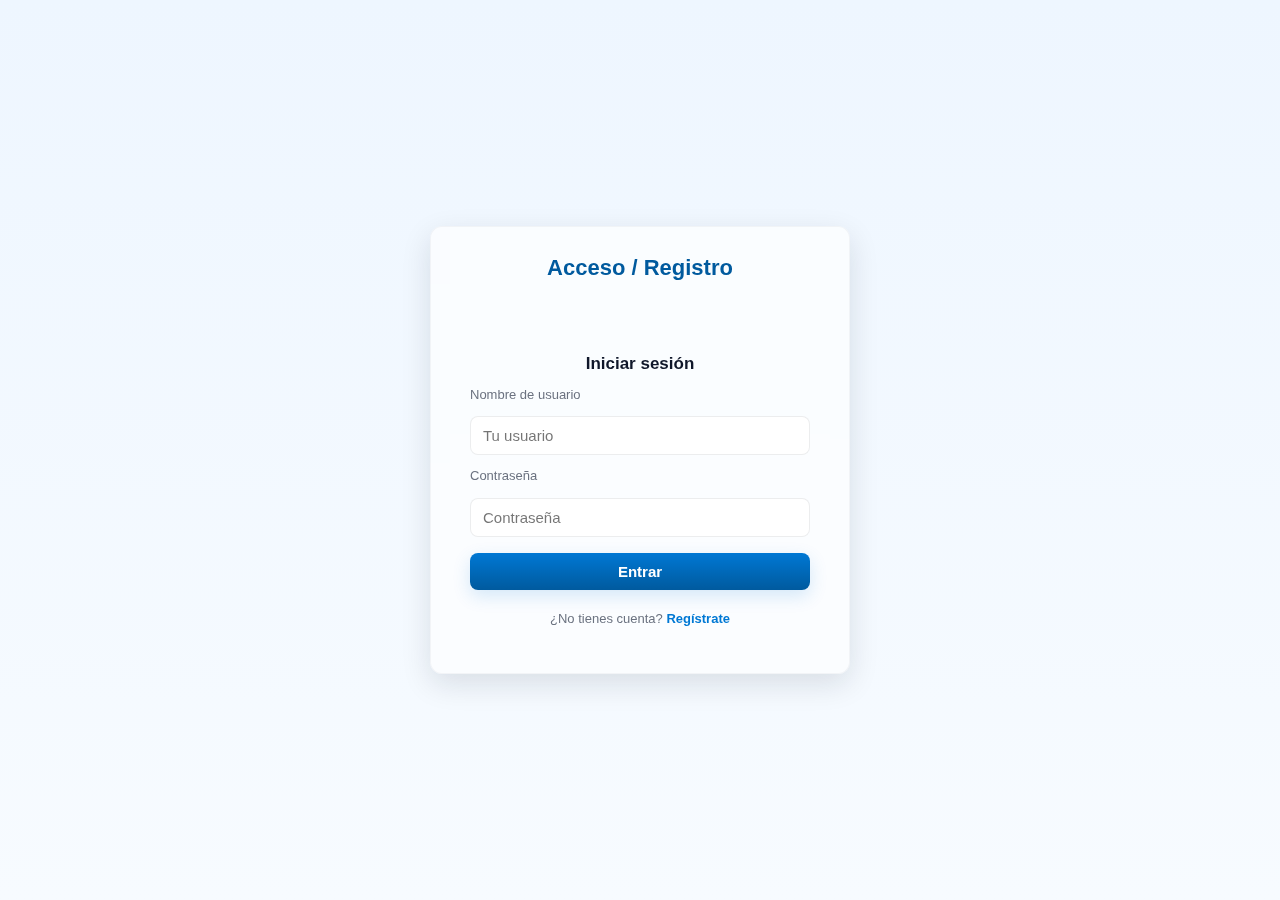
<file: src/auth.html>
<!doctype html>
<html lang="es">
<head>
  <meta charset="utf-8" />
  <meta name="viewport" content="width=device-width,initial-scale=1" />
  <title>Acceso / Registro</title>
  <link rel="stylesheet" href="styles/normalize.css">
  <link rel="stylesheet" href="styles/auth.css">
</head>
<body>
  <main class="container">
    <section class="auth-card">
      <h1 class="title">Acceso / Registro</h1>

      <div id="message" class="message" aria-live="polite"></div>

      <form id="login-form" class="auth-form">
        <h2>Iniciar sesión</h2>
        
        <label for="login-name">Nombre de usuario</label>
        <input id="login-name" name="name" type="text" required placeholder="Tu usuario" autocomplete="username">

        <label for="login-password">Contraseña</label>
        <input id="login-password" name="password" type="password" required placeholder="Contraseña" autocomplete="current-password">

        <button class="btn" id="btn-login" type="submit">Entrar</button>
        <p class="muted">¿No tienes cuenta? <a href="#" id="show-register-link">Regístrate</a></p>
      </form>

      <form id="register-form" class="auth-form hidden">
        <h2>Crear cuenta</h2>
        
        <label for="reg-name">Nombre de usuario</label>
        <input id="reg-name" name="name" type="text" required placeholder="Tu usuario" autocomplete="username">

        <label for="reg-password">Contraseña</label>
        <input id="reg-password" name="password" type="password" required placeholder="Contraseña" autocomplete="new-password">

        <label for="reg-password-confirm">Confirmar contraseña</label>
        <input id="reg-password-confirm" name="passwordConfirm" type="password" required placeholder="Repite la contraseña" autocomplete="new-password">

        <button class="btn" id="btn-register" type="submit">Registrarse</button>
        <p class="muted">¿Ya tienes una cuenta? <a href="#" id="show-login-link">Inicia sesión</a></p>
      </form>

    </section>
  </main>

  <script src="components/auth.js" defer></script>
</body>
</html>
</file>
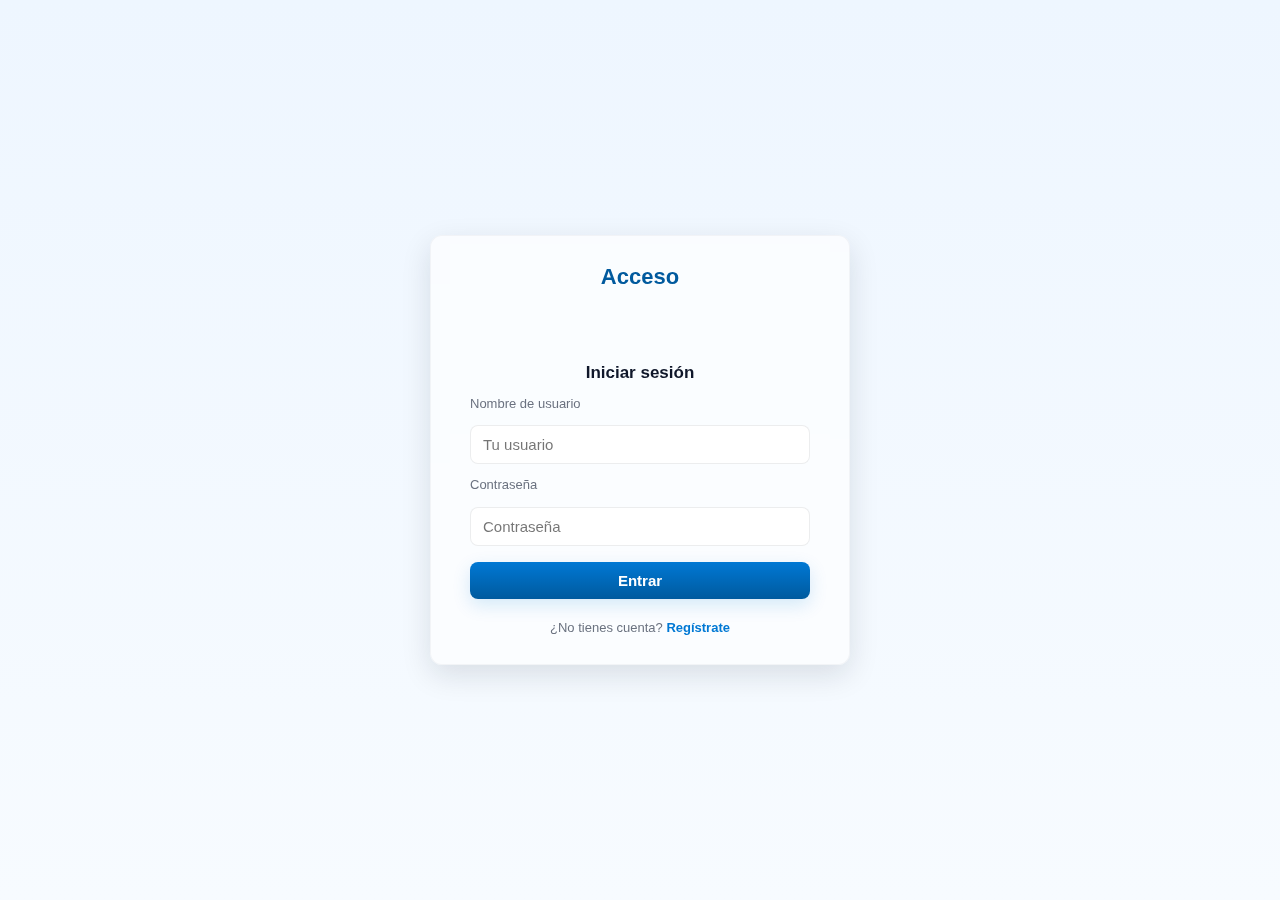
<file: src/login.html>
<!doctype html>
<html lang="es">
<head>
  <meta charset="utf-8" />
  <meta name="viewport" content="width=device-width,initial-scale=1" />
  <title>Login</title>
  <link rel="stylesheet" href="styles/normalize.css">
  <link rel="stylesheet" href="styles/login.css">
</head>
<body>
  <main class="container">
    <section class="auth-card">
      <h1 class="title">Acceso</h1>

      <div id="message" class="message" aria-live="polite"></div>

      <form id="login-form" class="auth-form">
        <h2>Iniciar sesión</h2>
        <label for="login-name">Nombre de usuario</label>
        <input id="login-name" name="name" type="text" required placeholder="Tu usuario">

        <label for="login-password">Contraseña</label>
        <input id="login-password" name="password" type="password" required placeholder="Contraseña">

        <button class="btn" id="btn-login" type="submit">Entrar</button>
        <p class="muted">¿No tienes cuenta? <a href="register.html">Regístrate</a></p>
      </form>
    </section>
  </main>

  <script src="components/login.js" defer></script>
</body>
</html>
</file>
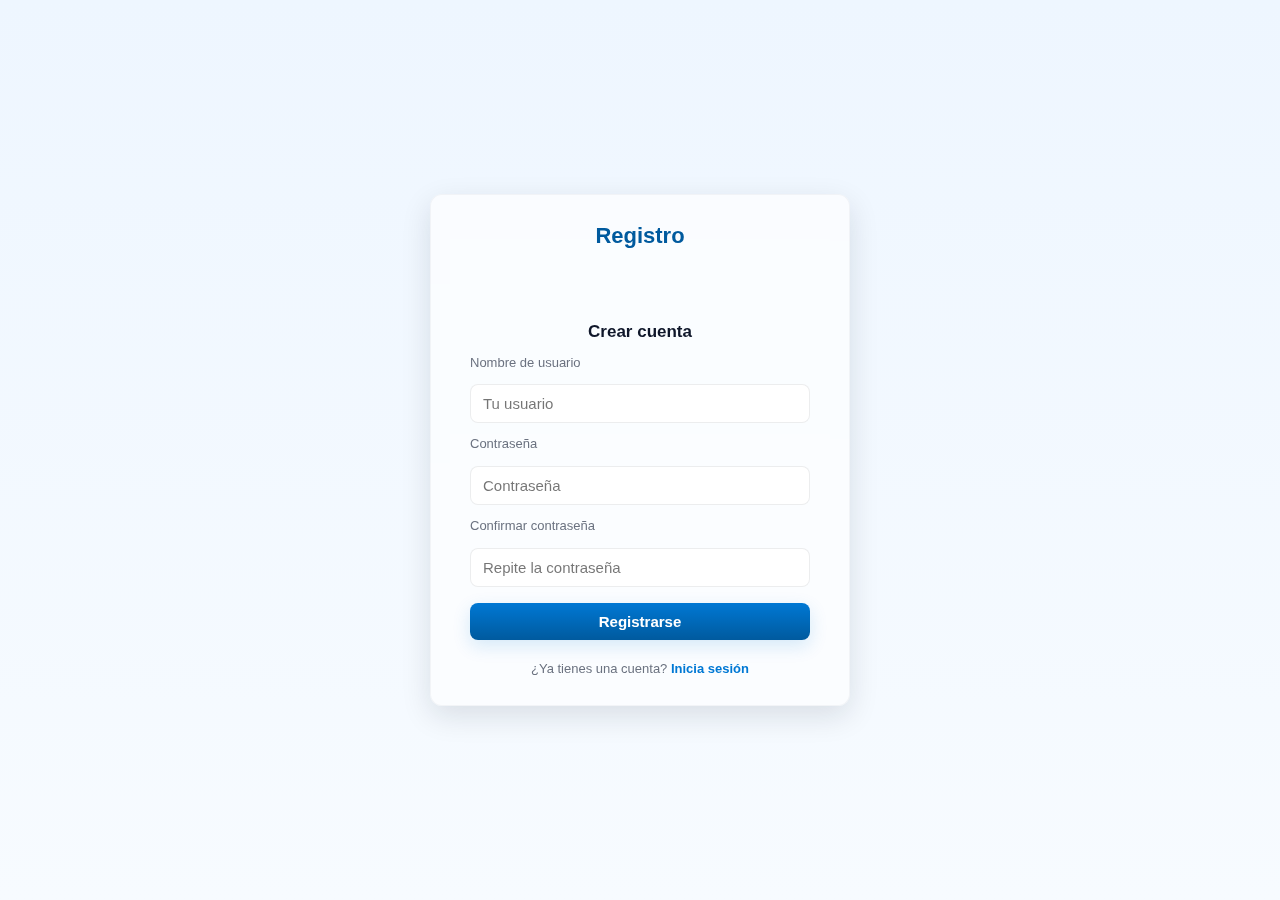
<file: src/register.html>
<!doctype html>
<html lang="es">
<head>
  <meta charset="utf-8" />
  <meta name="viewport" content="width=device-width,initial-scale=1" />
  <title>Registro</title>
  <link rel="stylesheet" href="styles/normalize.css">
  <link rel="stylesheet" href="styles/login.css">
</head>
<body>
  <main class="container">
    <section class="auth-card">
      <h1 class="title">Registro</h1>

      <div id="message" class="message" aria-live="polite"></div>

      <form id="register-form" class="auth-form">
        <h2>Crear cuenta</h2>
        <label for="reg-name">Nombre de usuario</label>
        <input id="reg-name" name="name" type="text" required placeholder="Tu usuario">

        <label for="reg-password">Contraseña</label>
        <input id="reg-password" name="password" type="password" required placeholder="Contraseña">

        <label for="reg-password-confirm">Confirmar contraseña</label>
        <input id="reg-password-confirm" name="passwordConfirm" type="password" required placeholder="Repite la contraseña">

        <button class="btn" id="btn-register" type="submit">Registrarse</button>
        <p class="muted">¿Ya tienes una cuenta? <a href="login.html">Inicia sesión</a></p>
      </form>
    </section>
  </main>

  <script src="components/login.js" defer></script>
</body>
</html>
</file>
<file: src/styles/auth.css>
:root {
  --bg: #f3f6fb;
  --card-bg: rgba(255, 255, 255, 0.65);
  --accent: #0078d4; 
  --accent-2: #005a9e;
  --muted: #6b7280;
  --radius: 12px;
  --glass-border: rgba(255, 255, 255, 0.6);
}

/* Reset minimal */
* {
  box-sizing: border-box;
}
html,
body {
  height: 100%;
}
body {
  margin: 0;
  font-family: -apple-system, BlinkMacSystemFont, "Segoe UI", Roboto,
    "Helvetica Neue", Arial;
  background: linear-gradient(180deg, #eef6ff 0%, #f7fbff 100%);
  color: #111827;
  -webkit-font-smoothing: antialiased;
}

.container {
  min-height: 100vh;
  display: flex;
  align-items: center;
  justify-content: center;
  padding: 32px;
}

.auth-card {
  width: 100%;
  max-width: 420px;
  background: var(--card-bg);
  border-radius: var(--radius);
  padding: 28px 24px;
  box-shadow: 0 10px 30px rgba(16, 24, 40, 0.12);
  border: 1px solid rgba(16, 24, 40, 0.04);
  backdrop-filter: blur(8px) saturate(120%);
  -webkit-backdrop-filter: blur(8px) saturate(120%);
  display: flex;
  flex-direction: column;
  gap: 18px;
  align-items: center;
}

.title {
  margin: 0 0 10px 0;
  font-size: 22px;
  font-weight: 700;
  color: var(--accent-2);
  text-align: center;
}

.message {
  min-height: 18px;
  font-size: 14px;
  color: var(--muted);
  text-align: center;
  margin-bottom: 4px;
}
.message.success {
  color: #0f5132;
}
.message.error {
  color: #842029;
}

.auth-form {
  display: flex;
  flex-direction: column;
  gap: 12px;
  margin-top: 6px;
  width: 100%;
  max-width: 340px;
  align-items: stretch;
}
.auth-form h2 {
  margin: 0 0 2px 0;
  font-size: 17px;
  color: #0f172a;
  text-align: center;
}

label {
  font-size: 13px;
  color: var(--muted);
  margin-bottom: 2px;
}
input[type="text"],
input[type="email"],
input[type="password"] {
  width: 100%;
  padding: 10px 12px;
  border-radius: 8px;
  border: 1px solid rgba(16, 24, 40, 0.08);
  background: rgba(255, 255, 255, 0.92);
  outline: none;
  font-size: 15px;
  transition: box-shadow 0.12s, border-color 0.12s, transform 0.06s;
  margin-bottom: 2px;
}
input:focus {
  border-color: rgba(0, 120, 212, 0.85);
  box-shadow: 0 6px 18px rgba(0, 120, 212, 0.08);
  transform: translateY(-1px);
}

.btn {
  display: inline-block;
  padding: 10px 14px;
  border-radius: 8px;
  border: none;
  color: white;
  background: linear-gradient(180deg, var(--accent) 0%, var(--accent-2) 100%);
  font-weight: 600;
  cursor: pointer;
  box-shadow: 0 6px 18px rgba(0, 120, 212, 0.16);
  font-size: 15px;
  margin: 2px 0;
  transition: background 0.15s, box-shadow 0.15s;
}
.btn:active {
  transform: translateY(1px);
}

.muted {
  font-size: 13px;
  color: var(--muted);
  margin: 8px 0 0 0;
  text-align: center;
}
.muted a {
  color: var(--accent);
  text-decoration: none;
  font-weight: 600;
}
.muted a:hover {
  text-decoration: underline;
}

/* Responsive tweaks */
.auth-actions {
  display: flex;
  flex-direction: row;
  gap: 12px;
  justify-content: center;
  margin-bottom: 8px;
  width: 100%;
}

@media (max-width: 600px) {
  .container {
    padding: 8px;
  }
  .auth-card {
    margin: 0 4px;
    padding: 14px 4vw;
    max-width: 98vw;
    min-width: 0;
  }
  .auth-form {
    max-width: 98vw;
    padding: 0;
    transition: opacity 0.3s ease-in-out, transform 0.3s ease-in-out,
      visibility 0.3s;
  }
  .btn {
    font-size: 14px;
    padding: 10px 0;
  }
}

@media (max-width: 400px) {
  .auth-card {
    padding: 8px 1vw;
  }
  .auth-form {
    gap: 8px;
  }
}

/* small utilities */
.hidden {
  transition: opacity 0.3s ease-in-out, transform 0.3s ease-in-out,
    visibility 0.3s;
  opacity: 0 !important;
  visibility: hidden !important;
  transform: translateY(10px);
  height: 0;
  padding-top: 0;
  padding-bottom: 0;
  margin-top: 0;
  margin-bottom: 0;
  overflow: hidden;
}
</file>
<file: src/styles/login.css>
:root{
  --bg:#f3f6fb;
  --card-bg: rgba(255,255,255,0.65);
  --accent:#0078d4; /* outlook-like blue */
  --accent-2: #005a9e;
  --muted:#6b7280;
  --radius:12px;
  --glass-border: rgba(255,255,255,0.6);
}

/* Reset minimal */
*{box-sizing:border-box}
html,body{height:100%}
body{
  margin:0;
  font-family: -apple-system, BlinkMacSystemFont, 'Segoe UI', Roboto, 'Helvetica Neue', Arial;
  background: linear-gradient(180deg,#eef6ff 0%, #f7fbff 100%);
  color:#111827;
  -webkit-font-smoothing:antialiased;
}

.container{
  min-height:100vh;
  display:flex;
  align-items:center;
  justify-content:center;
  padding:32px;
}

.auth-card{
  width:100%;
  max-width:420px;
  background: var(--card-bg);
  border-radius:var(--radius);
  padding:28px 24px;
  box-shadow: 0 10px 30px rgba(16,24,40,0.12);
  border: 1px solid rgba(16,24,40,0.04);
  backdrop-filter: blur(8px) saturate(120%);
  -webkit-backdrop-filter: blur(8px) saturate(120%);
  display:flex;
  flex-direction:column;
  gap:18px;
  align-items:center;
}

.title{
  margin:0 0 10px 0;
  font-size:22px;
  font-weight:700;
  color:var(--accent-2);
  text-align:center;
}

.message{
  min-height:18px;
  font-size:14px;
  color:var(--muted);
  text-align:center;
  margin-bottom:4px;
}
.message.success{ color: #0f5132; }
.message.error{ color: #842029; }

.auth-form{
  display:flex;
  flex-direction:column;
  gap:12px;
  margin-top:6px;
  width:100%;
  max-width:340px;
  align-items:stretch;
}
.auth-form h2{
  margin:0 0 2px 0;
  font-size:17px;
  color:#0f172a;
  text-align:center;
}

label{
  font-size:13px;
  color:var(--muted);
  margin-bottom:2px;
}
input[type="text"], input[type="email"], input[type="password"]{
  width:100%;
  padding:10px 12px;
  border-radius:8px;
  border:1px solid rgba(16,24,40,0.08);
  background:rgba(255,255,255,0.92);
  outline:none;
  font-size:15px;
  transition:box-shadow .12s, border-color .12s, transform .06s;
  margin-bottom:2px;
}
input:focus{
  border-color: rgba(0,120,212,0.85);
  box-shadow: 0 6px 18px rgba(0,120,212,0.08);
  transform:translateY(-1px);
}

.btn{
  display:inline-block;
  padding:10px 14px;
  border-radius:8px;
  border:none;
  color:white;
  background: linear-gradient(180deg,var(--accent) 0%, var(--accent-2) 100%);
  font-weight:600;
  cursor:pointer;
  box-shadow: 0 6px 18px rgba(0,120,212,0.16);
  font-size:15px;
  margin:2px 0;
  transition:background .15s, box-shadow .15s;
}
.btn:active{ transform:translateY(1px); }

.muted{
  font-size:13px;
  color:var(--muted);
  margin:8px 0 0 0;
  text-align:center;
}
.muted a{ color:var(--accent); text-decoration:none; font-weight:600 }
.muted a:hover{ text-decoration:underline }

/* Responsive tweaks */
.auth-actions {
  display: flex;
  flex-direction: row;
  gap: 12px;
  justify-content: center;
  margin-bottom: 8px;
  width:100%;
}

@media (max-width:600px){
  .container{
    padding:8px;
  }
  .auth-card{
    margin:0 4px;
    padding:14px 4vw;
    max-width:98vw;
    min-width:0;
  }
  .auth-form{
    max-width:98vw;
    padding:0;
  }
  .btn{
    font-size:14px;
    padding:10px 0;
  }
}

@media (max-width:400px){
  .auth-card{
    padding:8px 1vw;
  }
  .auth-form{
    gap:8px;
  }
}

/* small utilities */
.hidden{ display:none !important }
</file>
